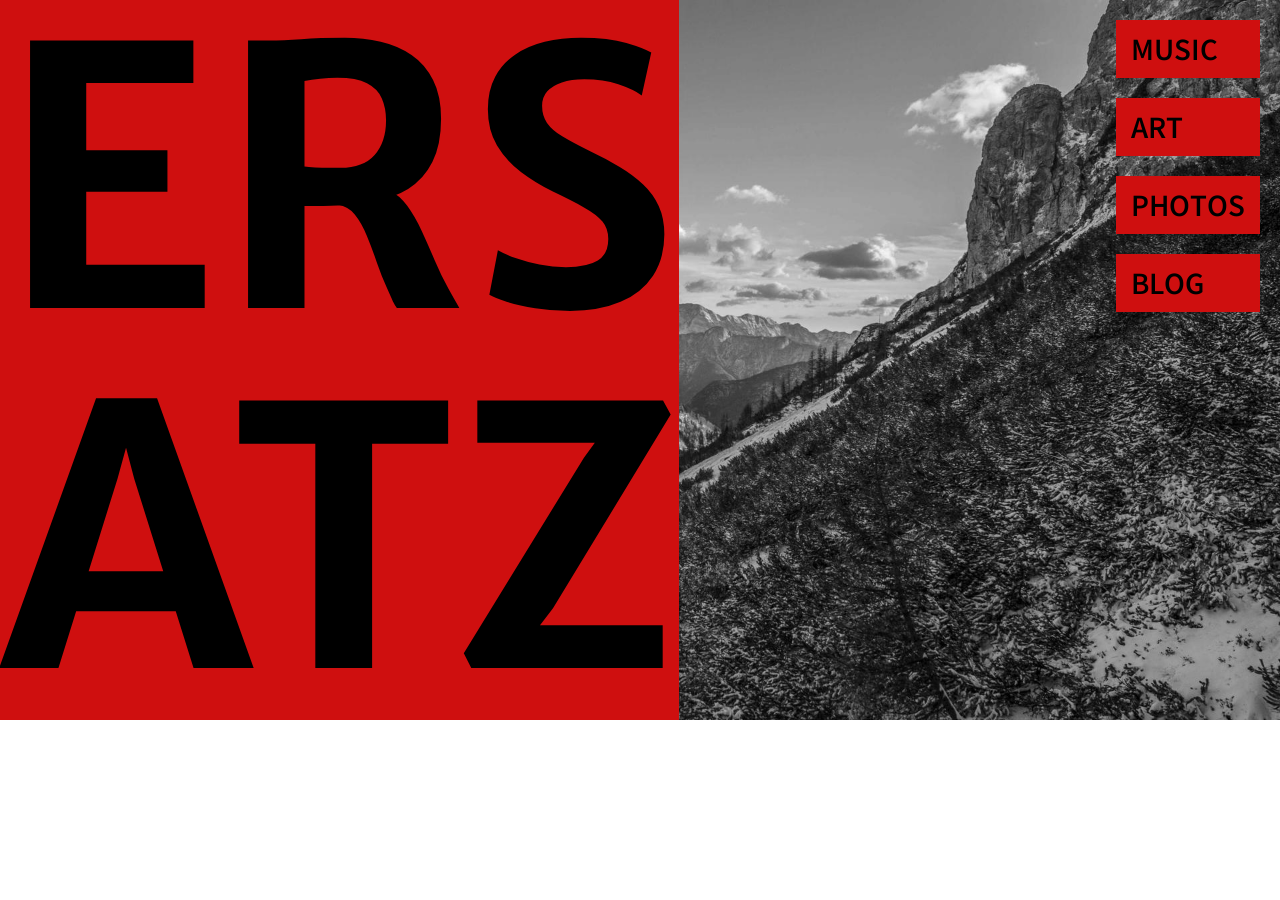
<file: index.html>
<!doctype html>
<html lang="en">
<head>
	<meta charset="utf-8">
	<title>ERSATZ</title>
	<link rel="preconnect" href="https://fonts.googleapis.com">
<link rel="preconnect" href="https://fonts.gstatic.com" crossorigin>
<link href="https://fonts.googleapis.com/css2?family=Kedebideri:wght@400;500;600;700;800;900&family=Merriweather+Sans:ital,wght@0,300..800;1,300..800&display=swap" rel="stylesheet">
	<link rel="stylesheet" href="./assets/css/styles.css">
	<style type="text/css">
        body, html {
            height: stretch;
        }
	</style>
</head>
<body class="background">

	
	<div class="fit-content">
		

		<h1 class="title">ERS<br />ATZ</h1>

		<div class="links"><a href="music.html">MUSIC</a><a href="art.html">ART</a><a href="photos.html">PHOTOS</a><a href="blog.html">BLOG</a></div>
	</div>
	<script src="./assets/js/main.js"></script>
</body>
</html>
</file>
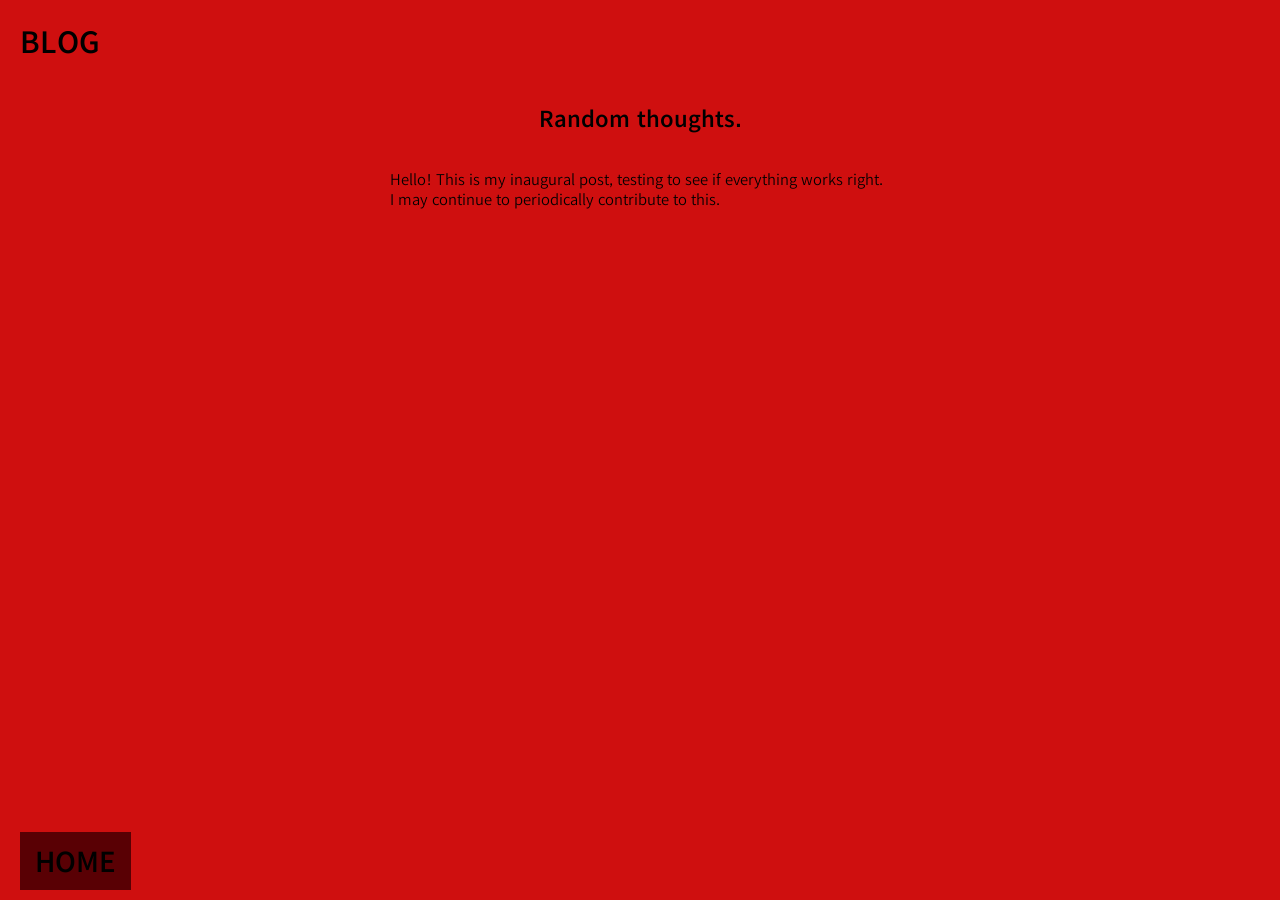
<file: blog.html>
<!doctype html>
<html lang="en">
<head>
	<meta charset="utf-8">
	<title>BLOG</title>
	<link rel="preconnect" href="https://fonts.googleapis.com">
<link rel="preconnect" href="https://fonts.gstatic.com" crossorigin>
<link href="https://fonts.googleapis.com/css2?family=Kedebideri:wght@400;500;600;700;800;900&family=Merriweather+Sans:ital,wght@0,300..800;1,300..800&display=swap" rel="stylesheet">
	<link rel="stylesheet" href="./assets/css/styles.css">
</head>
<body class="child-page">

	
	<div class="fit-content">
		

		<h1>BLOG</h1>

		<main class="content">
			<h2>Random thoughts.</h2>
			<p>Hello! This is my inaugural post, testing to see if everything works right. I may continue to periodically contribute to this.</p>
			<div class="home"><a href="index.html">HOME</a></div>
		</main>

	</div>
	<script src="./assets/js/main.js"></script>
</body>
</html>
</file>
<file: assets/css/styles.css>
/* styles.css */

* {
	font-family: "Kedebideri", sans-serif;
}

body {
    margin: 0;
   
}

.container {
	width: 500px;
	margin: 50px auto;
	text-align: center;
}

.background {
    background-image: url("../img/1080.jpg");
    background-size: cover;
    background-repeat: no-repeat;
    background-position: center;
    
}

.backgroundImage:hover {
	background-image:
	cursor: crosshair;
}

.title {
    font-family: "Merriweather Sans", sans-serif;
    font-optical-sizing: auto;
    font-weight: <800>;
    font-style: normal;
    font-size: calc(100vh/2.5);
    background-color: rgb(207, 15, 15);
    margin: 0px;
    line-height: 1;
    max-height: 100vh;
    text-align: left;
    width: fit-content;
    overflow-wrap: anywhere;
 
}
.links {
    position: absolute;
    top: 20px;
    right: 20px;
    display: flex;
    flex-direction: column;
    gap: 20px;
    font-size: 30px;
}

    .links a {
        background-color: rgb(207, 15, 15);
        color: #000;
        padding: 10px 15px;
        text-decoration: none;
        font-weight: bold;
        display: block;
    }

    .links a:hover {
        background-color: rgb(207, 15, 15, 0.75)
    }

.home {
    position: fixed;
    bottom: 20px;
    left: 20px;
    
}

    .home a {
        color: #000;
        text-decoration: none;
        background-color: #590004;
        color: #000;
        padding: 10px 15px;
        text-decoration: none;
        font-size: 30px;
        font-weight: bold;
    }

.home a:hover {
    background-color: rgb(89, 0, 4, 0.6);
}

.content {
    max-width: 500px;
    margin: 20px auto;
    display: flex;
    flex-direction: column;
    align-items: center;

}

.child-page {
    background-color: rgb(207, 15, 15);
    margin: 0px;
    padding: 0px 20px;
}

.gallery {
    display: grid;
    grid-template-columns: repeat(auto-fill, minmax(200px, 1fr));
    align-self: stretch;
    row-gap: 20px;
    
}

.card {
    display: flex;
    flex-direction: column;
    align-items: center;

}
</file>
